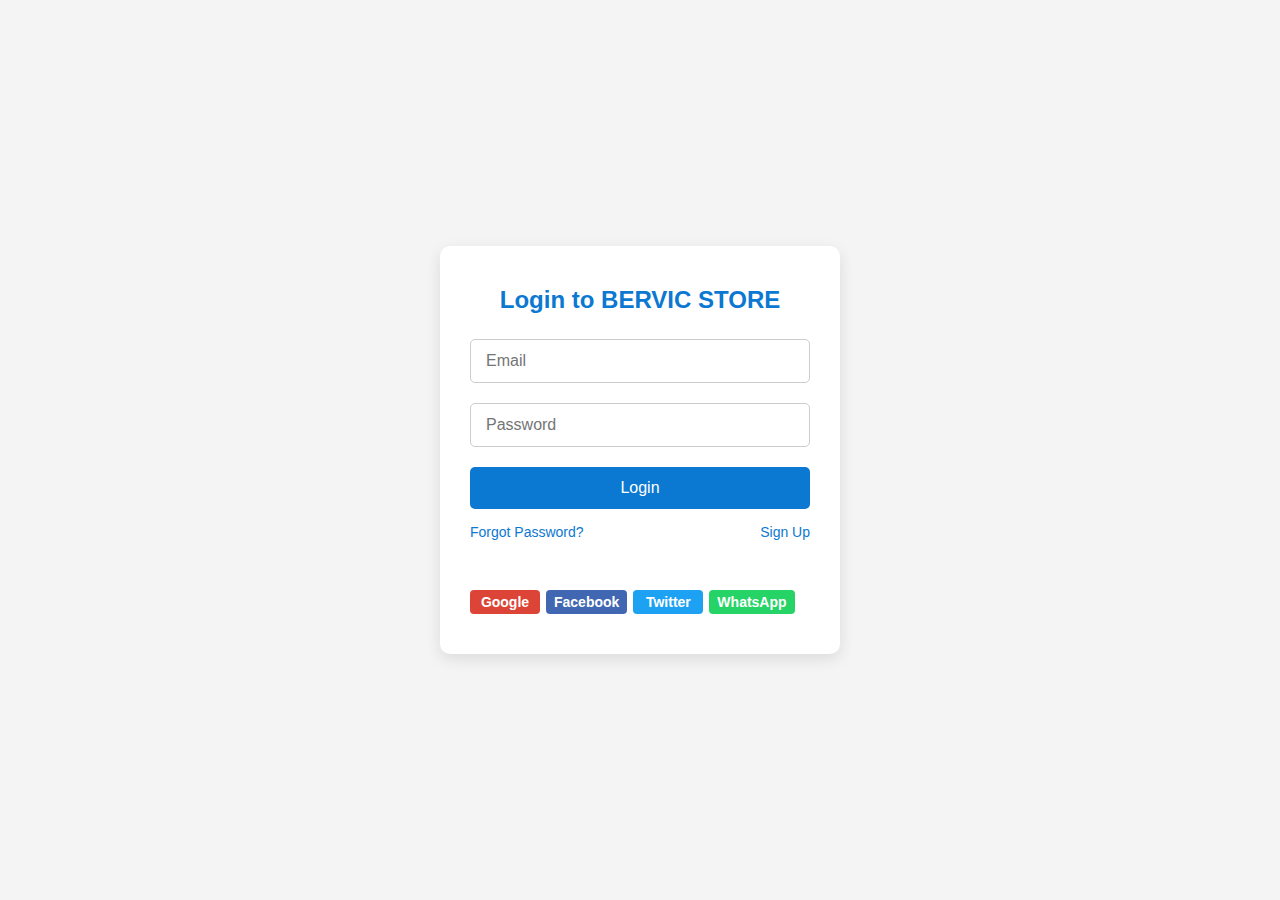
<file: login.html>
<!DOCTYPE html>
<html lang="en">
<head>
  <meta charset="UTF-8">
  <meta name="viewport" content="width=device-width, initial-scale=1.0">
  <title>Login - BERVIC STORE</title>
  <link rel="stylesheet" href="css/login.css">
  <style>
    /* Basic Reset */
    * {
      margin: 0;
      padding: 0;
      box-sizing: border-box;
      font-family: Arial, sans-serif;
    }

    body {
      display: flex;
      justify-content: center;
      align-items: center;
      min-height: 100vh;
      background: #f4f4f4;
    }

    .login-container {
      background: #fff;
      padding: 40px 30px;
      border-radius: 10px;
      box-shadow: 0 5px 15px rgba(0,0,0,0.1);
      width: 100%;
      max-width: 400px;
    }

    .login-container h2 {
      text-align: center;
      margin-bottom: 25px;
      color: #0b78d1;
    }

    .login-container form {
      display: flex;
      flex-direction: column;
    }

    .login-container input[type="email"],
    .login-container input[type="password"] {
      padding: 12px 15px;
      margin-bottom: 20px;
      border: 1px solid #ccc;
      border-radius: 5px;
      font-size: 16px;
      transition: border-color 0.3s;
    }

    .login-container input[type="email"]:focus,
    .login-container input[type="password"]:focus {
      border-color: #0b78d1;
      outline: none;
    }

    .login-container button {
      padding: 12px;
      background-color: #0b78d1;
      color: #fff;
      border: none;
      border-radius: 5px;
      font-size: 16px;
      cursor: pointer;
      transition: background 0.3s;
    }

    .login-container button:hover {
      background-color: #095a9d;
    }

    .login-container .options {
      display: flex;
      justify-content: space-between;
      margin-top: 15px;
      font-size: 14px;
    }

    .login-container .options a {
      color: #0b78d1;
      text-decoration: none;
    }

    .login-container .options a:hover {
      text-decoration: underline;
    }

    .login-container .social-login {
      margin-top: 25px;
      display: flex;
      justify-content: space-between;
    }

    .login-container .social-login button {
      width: 32%;
      background-color: #eee;
      color: #333;
    }

    .login-container .social-login button:hover {
      background-color: #ddd;
    }

  </style>
</head>
<body>
  <div class="login-container">
    <h2>Login to BERVIC STORE</h2>
    <form id="loginForm">
      <input type="email" placeholder="Email" id="email" required>
      <input type="password" placeholder="Password" id="password" required>
      <button type="submit">Login</button>

      <div class="options">
        <a href="#">Forgot Password?</a>
        <a href="register.html">Sign Up</a>
      </div>

      <div class="social-login">
       <div class="social-login">
  <a href="https://accounts.google.com/signin" target="_blank" class="social-btn google">Google</a>
  <a href="https://www.facebook.com/login" target="_blank" class="social-btn facebook">Facebook</a>
  <a href="https://twitter.com/login" target="_blank" class="social-btn twitter">Twitter</a>
  <a href="https://wa.me/1234567890" target="_blank" class="social-btn whatsapp">WhatsApp</a>
</div>

<style>
.social-login {
  display: flex;
  gap: 6px;
  justify-content: center;
  margin-top: 20px;
}

.social-btn {
  padding: 4px 8px;     /* Smaller padding */
  min-width: 70px;      /* Smaller min-width */
  text-align: center;
  font-size: 14px;      /* Slightly smaller text */
  color: white;
  text-decoration: none;
  border-radius: 4px;
  font-weight: bold;
  transition: transform 0.2s;
}

.social-btn:hover {
  transform: scale(1.05);
}

.google { background-color: #DB4437; }     
.facebook { background-color: #4267B2; }  
.twitter { background-color: #1DA1F2; }   
.whatsapp { background-color: #25D366; }  
</style>

    </form>
  </div>

  <script>
    const loginForm = document.getElementById('loginForm');
    loginForm.addEventListener('submit', function(e) {
      e.preventDefault();
      const email = document.getElementById('email').value;
      const password = document.getElementById('password').value;
      
      // TODO: Add your authentication logic here (API call)
      alert(`Email: ${email}\nPassword: ${password}`);
    });
  </script>
</body>
</html>
</file>
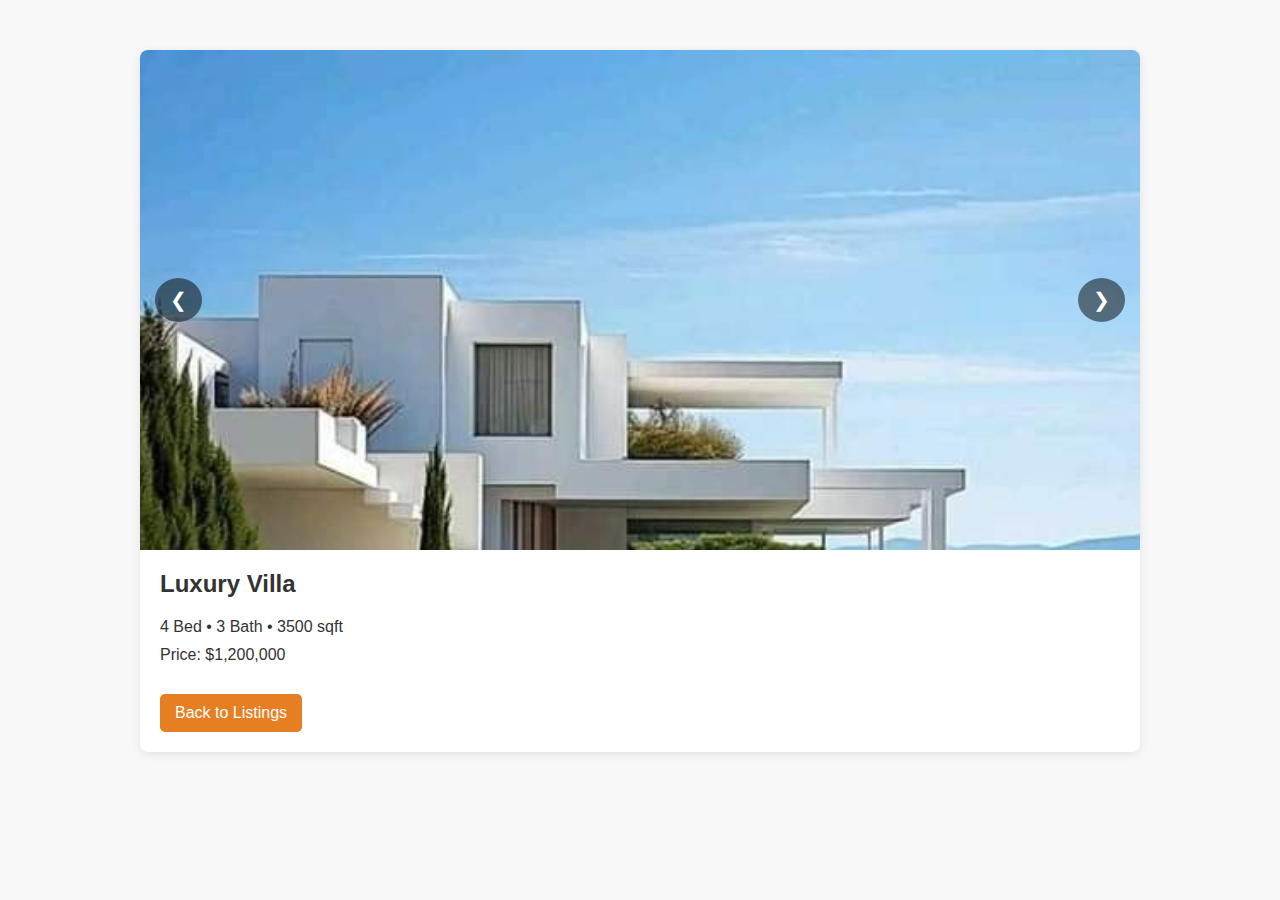
<file: property-details.html>
<!DOCTYPE html>
<html lang="en">
<head>
<meta charset="UTF-8">
<meta name="viewport" content="width=device-width, initial-scale=1.0">
<title>Property Details - GoldenGate Estates</title>
<style>
  body { font-family: Arial, sans-serif; margin:0; padding:0; background:#f8f8f8; color:#333; }
  .container { max-width: 1000px; margin: 50px auto; background: #fff; border-radius: 8px; overflow: hidden; box-shadow: 0 2px 10px rgba(0,0,0,0.1); }
  .slider { position: relative; overflow: hidden; height: 500px; }
  .slides { display: flex; transition: transform 0.5s ease-in-out; }
  .slides img { width: 100%; flex-shrink: 0; object-fit: cover; }
  .prev, .next {
    position: absolute; top: 50%; transform: translateY(-50%);
    background: rgba(0,0,0,0.5); color: #fff; border: none;
    padding: 10px 15px; cursor: pointer; border-radius: 50%; font-size: 20px; z-index: 2;
  }
  .prev { left: 15px; } .next { right: 15px; }
  .details { padding: 20px; }
  .details h2 { margin-top: 0; }
  .details p { margin: 10px 0; }
  .back-btn { display:inline-block; padding:10px 15px; background:#e67e22; color:#fff; text-decoration:none; border-radius:5px; margin-top:20px; }
  .back-btn:hover { background:#cf6c1e; }
</style>
</head>
<body>

<div class="container">
  <div class="slider">
    <button class="prev" onclick="slideLeft()">&#10094;</button>
    <div class="slides" id="slides">
      <!-- Images will be loaded dynamically -->
    </div>
    <button class="next" onclick="slideRight()">&#10095;</button>
  </div>

  <div class="details">
    <h2 id="propertyTitle">Property Title</h2>
    <p id="propertyInfo">Property Info</p>
    <p id="propertyPrice">Price: $0</p>
    <a href="index.html" class="back-btn">Back to Listings</a>
  </div>
</div>

<script>
  const properties = [
    {id:1, title:"Luxury Villa", info:"4 Bed • 3 Bath • 3500 sqft", price:"$1,200,000", images:["images/blog1-1.jpg","images/blog1-2.jpg","images/blog1-3.jpg","images/blog1-4.jpg"]},
    {id:2, title:"Modern Apartment", info:"2 Bed • 2 Bath • 1200 sqft", price:"$450,000", images:["images/blog2-2.jpg","images/blog2-3.jpg","images/blog2-4.jpg","images/blog2-4.jpg"]},
    {id:3, title:"Cozy Cottage", info:"3 Bed • 2 Bath • 1600 sqft", price:"$350,000", images:["images/blog3-3.jpg","images/blog3-2.jpg","images/blog3-3.jpg","images/blog3-4.jpg"]},
    {id:4, title:"Beach House", info:"5 Bed • 4 Bath • 5000 sqft", price:"$1,800,000", images:["images/blog4-4.jpg","images/blog4-2.jpg","images/blog4-3.jpg","images/blog4-4.jpg"]}
  ];

  const urlParams = new URLSearchParams(window.location.search);
  const id = parseInt(urlParams.get('id'));
  const property = properties.find(p => p.id === id) || properties[0];

  const slidesContainer = document.getElementById('slides');
  property.images.forEach(img => {
    const image = document.createElement('img');
    image.src = img;
    slidesContainer.appendChild(image);
  });

  document.getElementById('propertyTitle').innerText = property.title;
  document.getElementById('propertyInfo').innerText = property.info;
  document.getElementById('propertyPrice').innerText = `Price: ${property.price}`;

  // slider logic
  let currentIndex = 0;

  function updateSlider() {
    const slideWidth = slidesContainer.children[0].clientWidth;
    slidesContainer.style.transform = `translateX(${-currentIndex * slideWidth}px)`;
  }

  function slideLeft() {
    if (currentIndex > 0) {
      currentIndex--;
      updateSlider();
    }
  }

  function slideRight() {
    if (currentIndex < property.images.length - 1) {
      currentIndex++;
      updateSlider();
    }
  }

  window.addEventListener('resize', updateSlider);
</script>

</body>
</html>
</file>
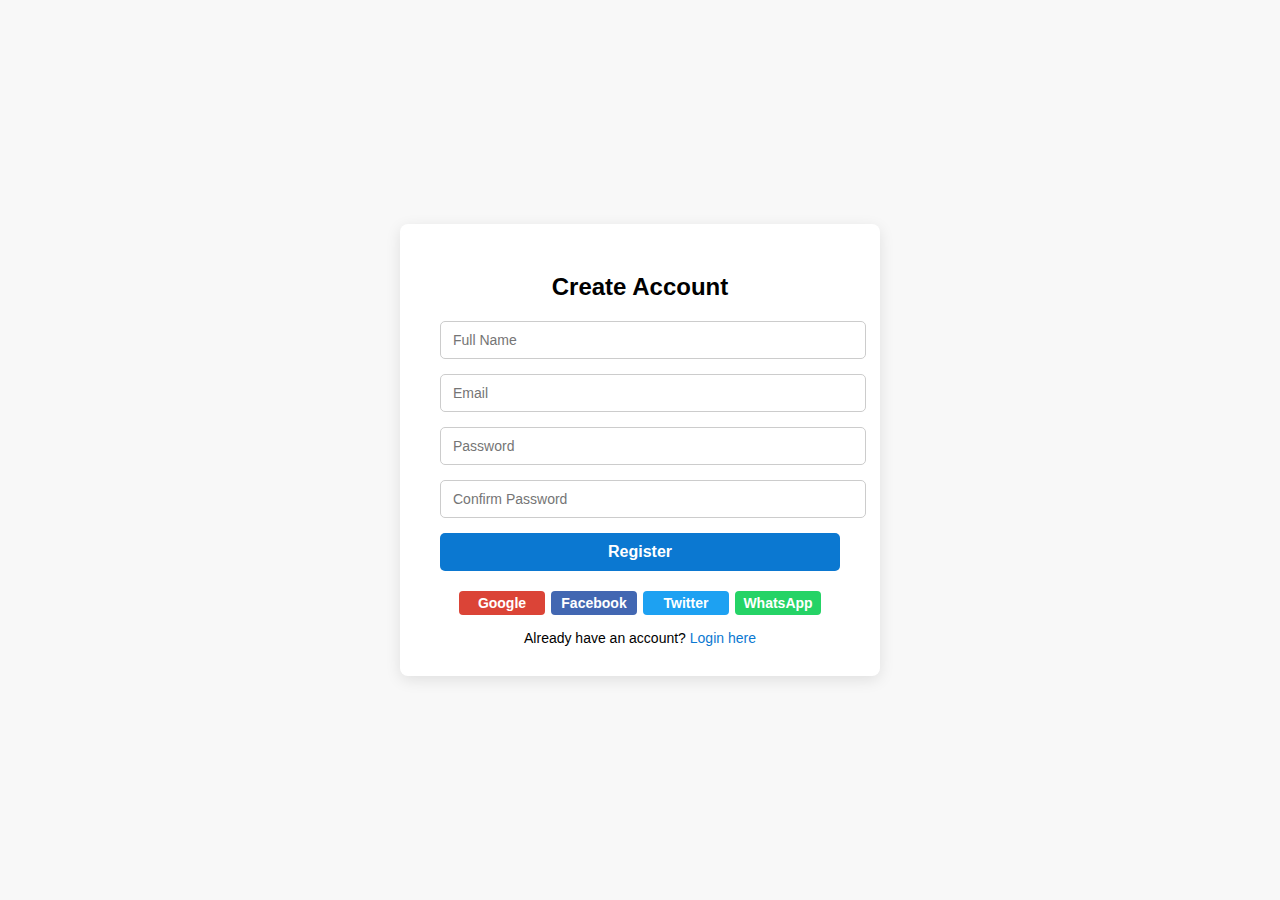
<file: register.html>
<!DOCTYPE html>
<html lang="en">
<head>
  <meta charset="UTF-8">
  <meta name="viewport" content="width=device-width, initial-scale=1.0">
  <title>Register - Bervic Store</title>
  <style>
    body {
      font-family: Arial, sans-serif;
      background: #f8f8f8;
      margin: 0;
      padding: 0;
      display: flex;
      justify-content: center;
      align-items: center;
      min-height: 100vh;
    }

    .register-container {
      background: #fff;
      padding: 30px 40px;
      border-radius: 8px;
      box-shadow: 0 4px 15px rgba(0,0,0,0.1);
      width: 100%;
      max-width: 400px;
    }

    .register-container h2 {
      text-align: center;
      margin-bottom: 20px;
    }

    .register-container input {
      width: 100%;
      padding: 10px 12px;
      margin-bottom: 15px;
      border: 1px solid #ccc;
      border-radius: 5px;
      font-size: 14px;
    }

    .register-container button.register-btn {
      width: 100%;
      padding: 10px;
      background-color: #0b78d1;
      color: #fff;
      font-weight: bold;
      border: none;
      border-radius: 5px;
      cursor: pointer;
      font-size: 16px;
      transition: background 0.2s;
    }

    .register-container button.register-btn:hover {
      background-color: #095a9d;
    }

    .social-login {
      display: flex;
      gap: 6px;
      justify-content: center;
      margin-top: 20px;
    }

    .social-btn {
      padding: 4px 8px;
      min-width: 70px;
      text-align: center;
      font-size: 14px;
      color: white;
      text-decoration: none;
      border-radius: 4px;
      font-weight: bold;
      transition: transform 0.2s;
    }

    .social-btn:hover {
      transform: scale(1.05);
    }

    .google { background-color: #DB4437; }
    .facebook { background-color: #4267B2; }
    .twitter { background-color: #1DA1F2; }
    .whatsapp { background-color: #25D366; }

    .login-link {
      text-align: center;
      margin-top: 15px;
      font-size: 14px;
    }

    .login-link a {
      color: #0b78d1;
      text-decoration: none;
    }

    .login-link a:hover {
      text-decoration: underline;
    }
  </style>
</head>
<body>

  <div class="register-container">
    <h2>Create Account</h2>
    <form action="register-action.html" method="POST">
      <input type="text" name="fullname" placeholder="Full Name" required>
      <input type="email" name="email" placeholder="Email" required>
      <input type="password" name="password" placeholder="Password" required>
      <input type="password" name="confirm-password" placeholder="Confirm Password" required>
      <button type="submit" class="register-btn">Register</button>
    </form>

    <div class="social-login">
      <a href="https://accounts.google.com/signin" target="_blank" class="social-btn google">Google</a>
      <a href="https://www.facebook.com/login" target="_blank" class="social-btn facebook">Facebook</a>
      <a href="https://twitter.com/login" target="_blank" class="social-btn twitter">Twitter</a>
      <a href="https://wa.me/1234567890" target="_blank" class="social-btn whatsapp">WhatsApp</a>
    </div>

    <div class="login-link">
      Already have an account? <a href="login.html">Login here</a>
    </div>
  </div>

</body>
</html>
</file>
<file: css/login.css>
/* Navbar Wrapper */
.gg-nav {
  background: #fff;
  border-bottom: 1px solid #eee;
  padding: 10px 0;
  position: sticky;
  top: 0;
  z-index: 1000;
}

/* Flex container */
.container-narrow {
  width: 90%;
  max-width: 1200px;
  margin: auto;
  display: flex;
  align-items: center;
  justify-content: space-between;
}

/* Logo */
.gg-nav img {
  height: 120px;   
  width: 20%;    
}

/* Nav Links */
.gg-links {
  display: flex;
  gap: 20px;
}

.gg-links a {
  text-decoration: none;
  color: #333;
  font-weight: 500;
  transition: color 0.3s ease;
}

.gg-links a:hover {
  color: goldenrod;
}

/* Call-to-Action buttons */
.gg-cta {
  display: flex;
  gap: 12px;
}

.login-btn {
  padding: 8px 14px;
  border: 1px solid goldenrod;
  border-radius: 5px;
  text-decoration: none;
  font-size: 14px;
  font-weight: 500;
  color: goldenrod;
  display: flex;
  align-items: center;
  gap: 5px;
  transition: all 0.3s ease;
}

.login-btn:hover {
  background: goldenrod;
  color: #fff;
}

.login-btn.primary {
  background: goldenrod;
  color: #fff;
}

.login-btn.primary:hover {
  background: #d4a017;
  border-color: #d4a017;
}

/* Hamburger for mobile */
#ggHamburger {
  display: none;
  background: none;
  border: none;
  font-size: 22px;
  cursor: pointer;
  color: black;
}

/* Responsive */
@media (max-width: 900px) {
  .gg-links {
    display: none;
    flex-direction: column;
    gap: 15px;
    background: #fff;
    position: absolute;
    top: 65px;
    right: 20px;
    padding: 20px;
    border-radius: 8px;
    box-shadow: 0 4px 12px rgba(0,0,0,0.1);
  }

  .gg-links.active {
    display: flex;
  }

  #ggHamburger {
    display: block;
  }
}
</file>
